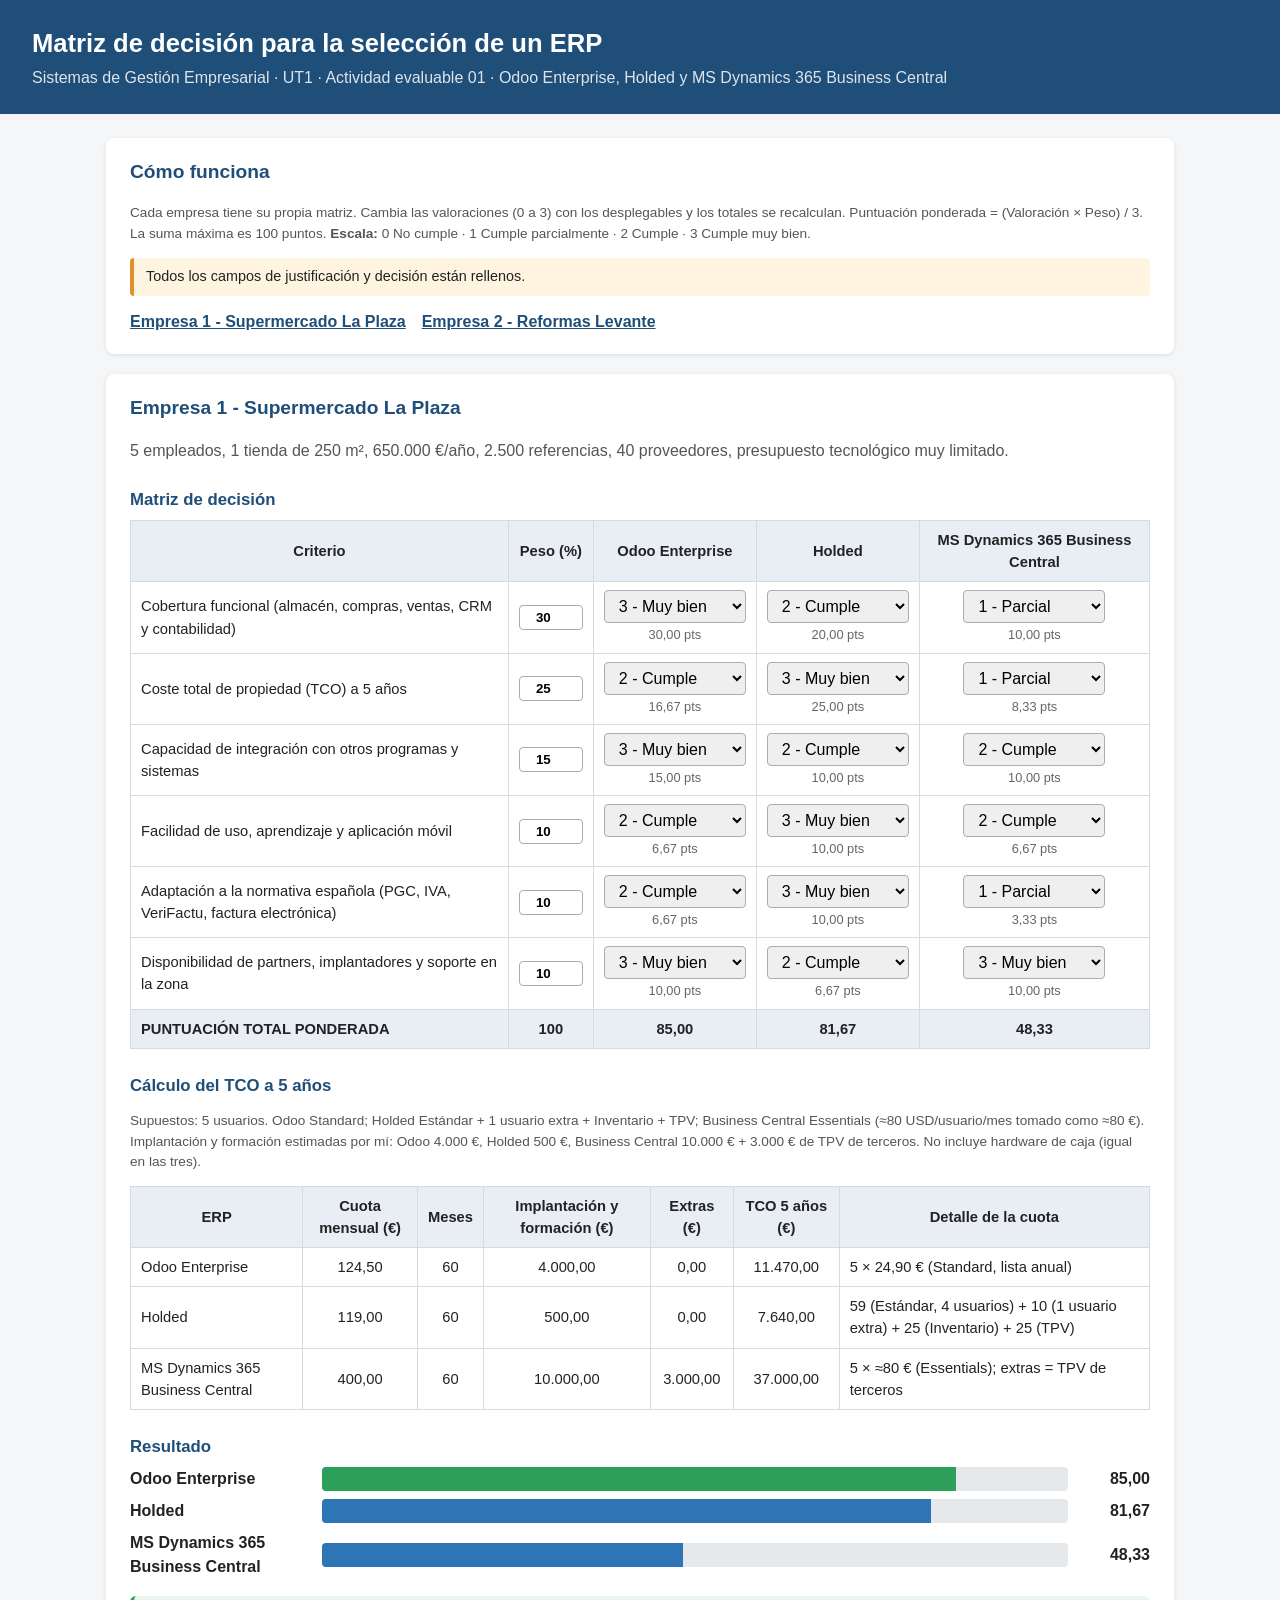
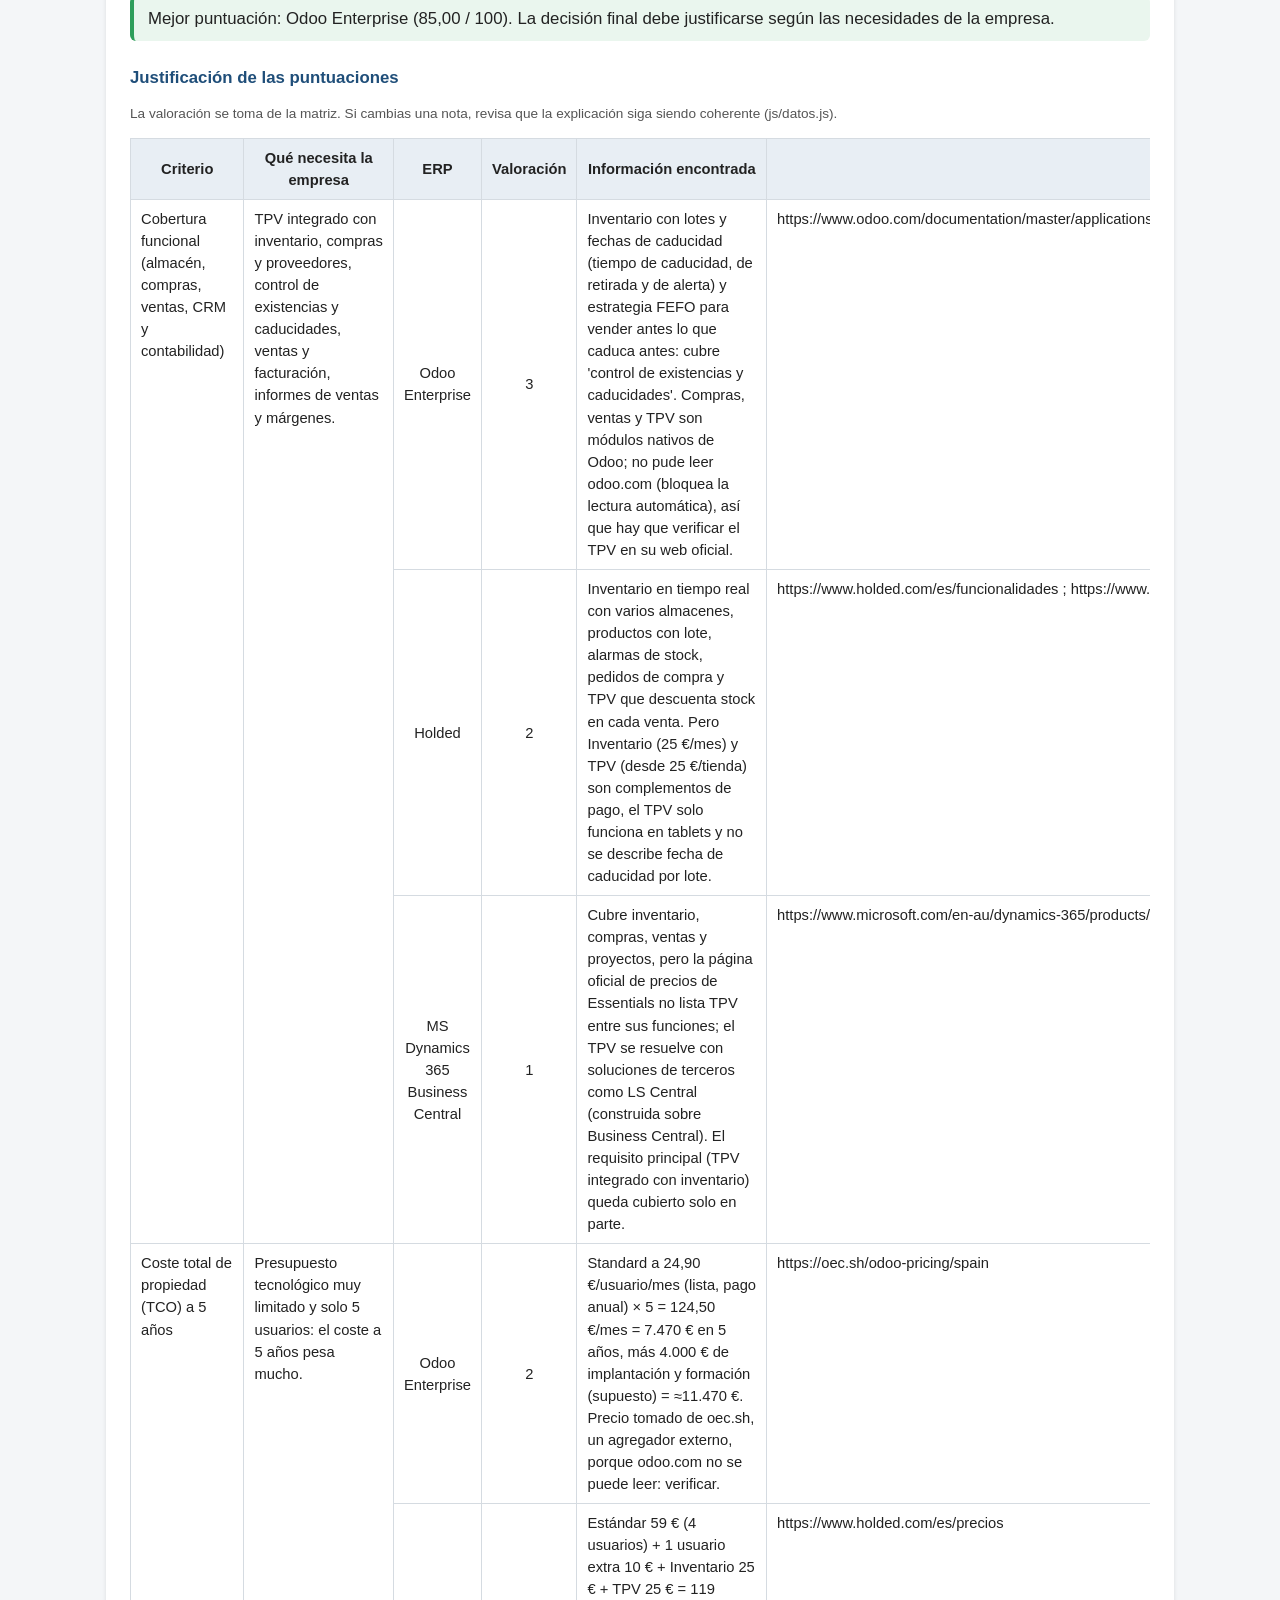
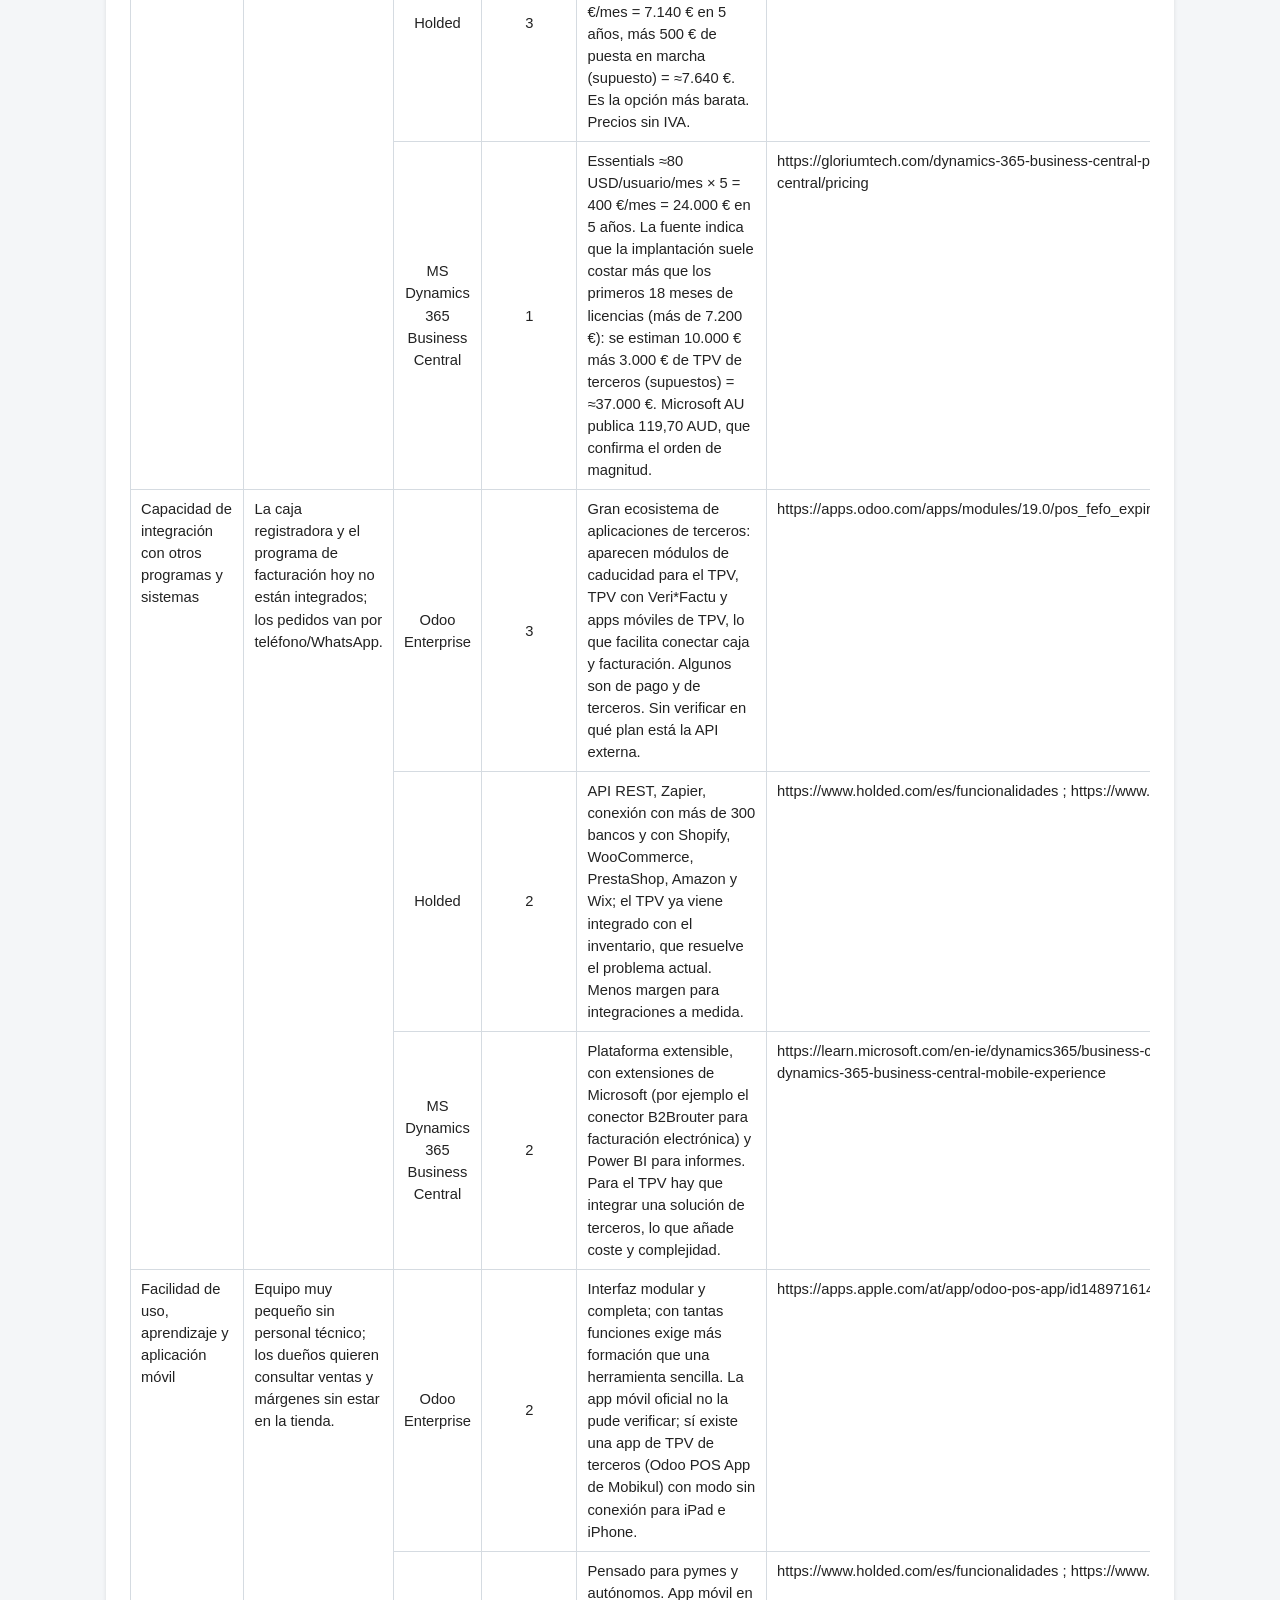
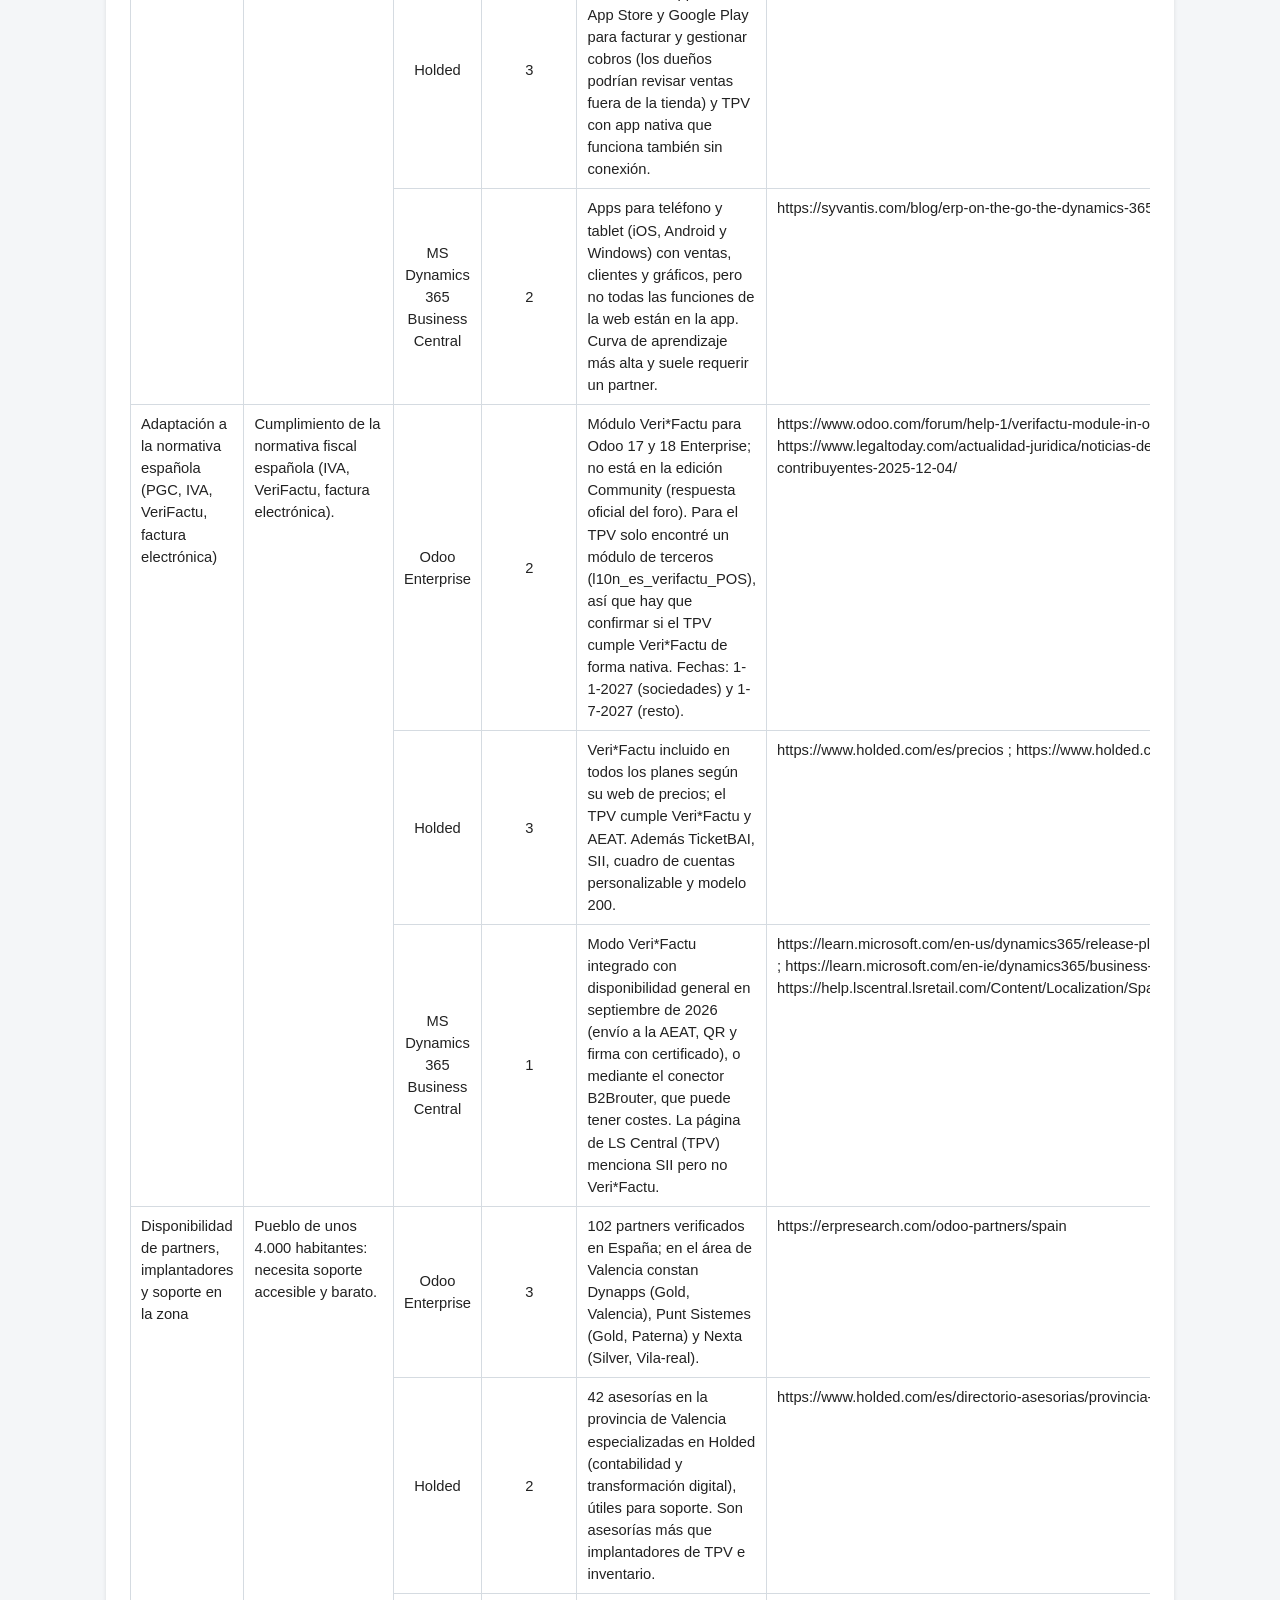
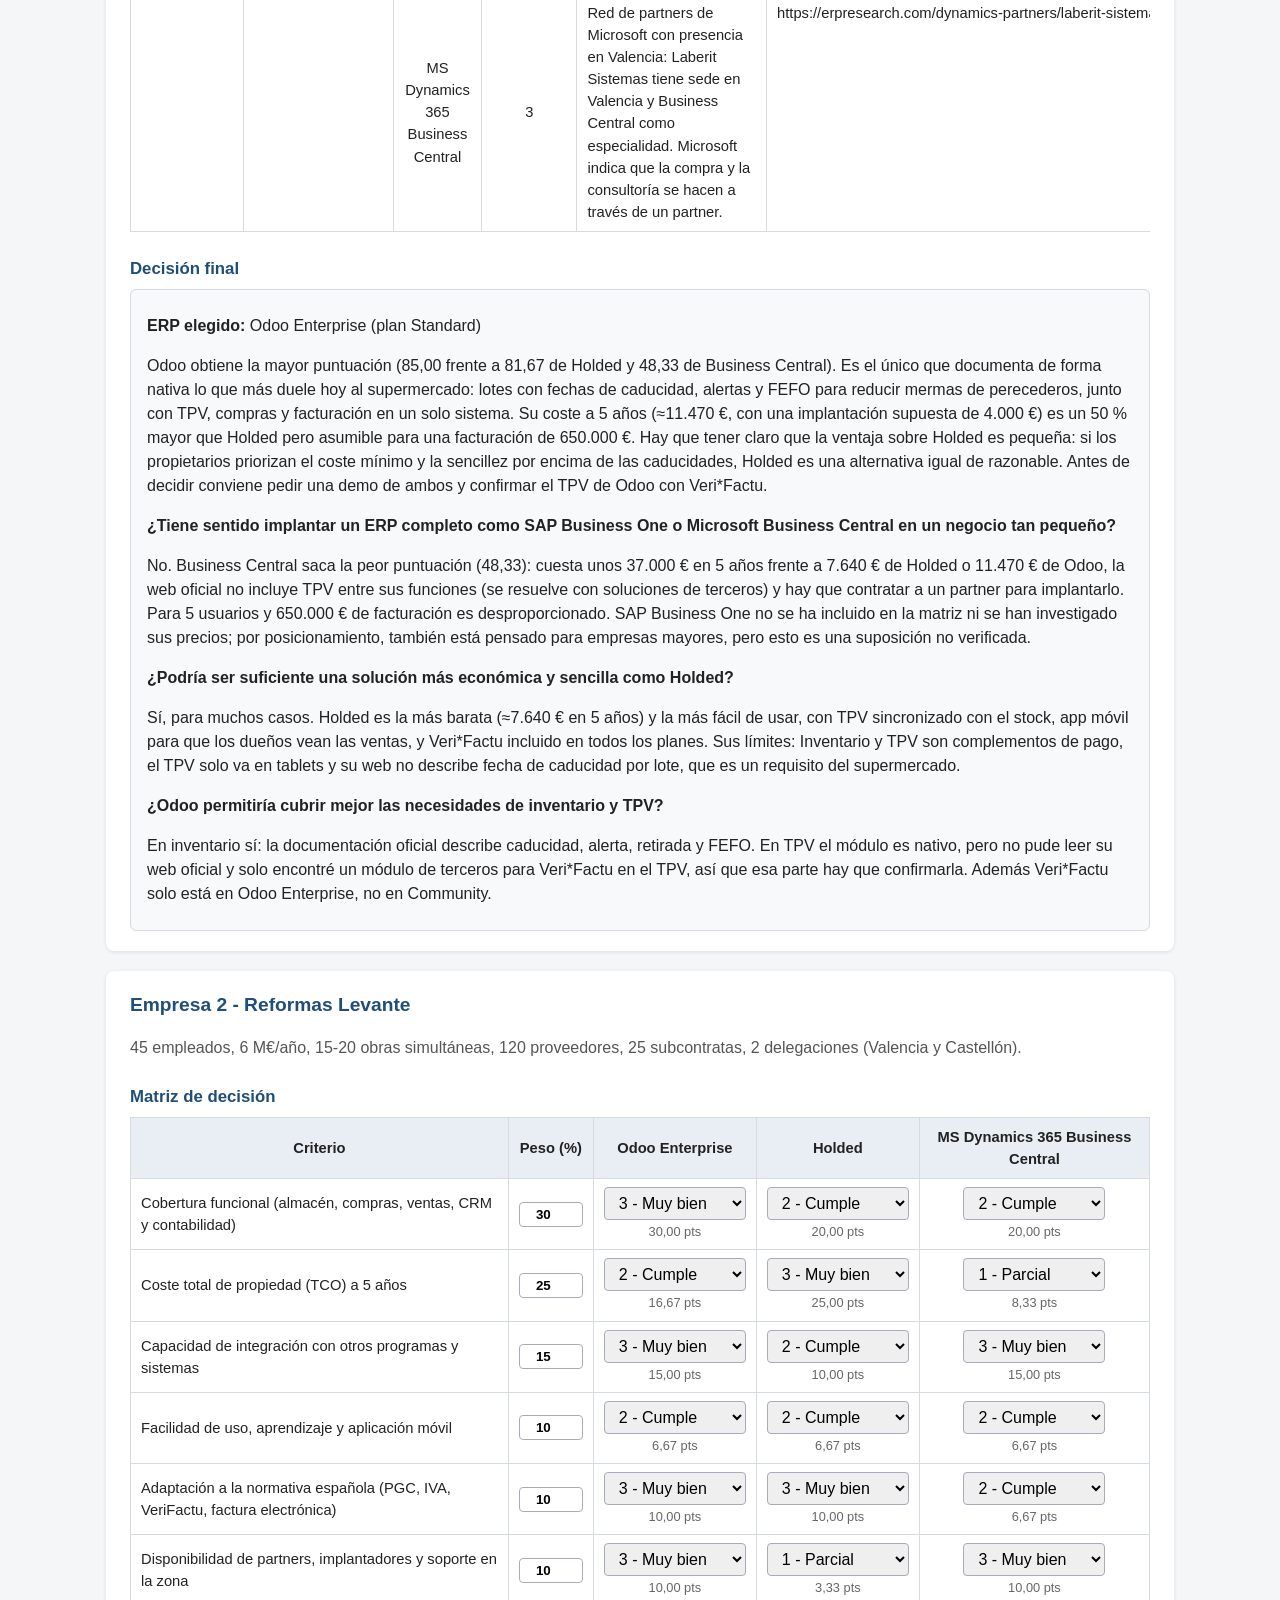
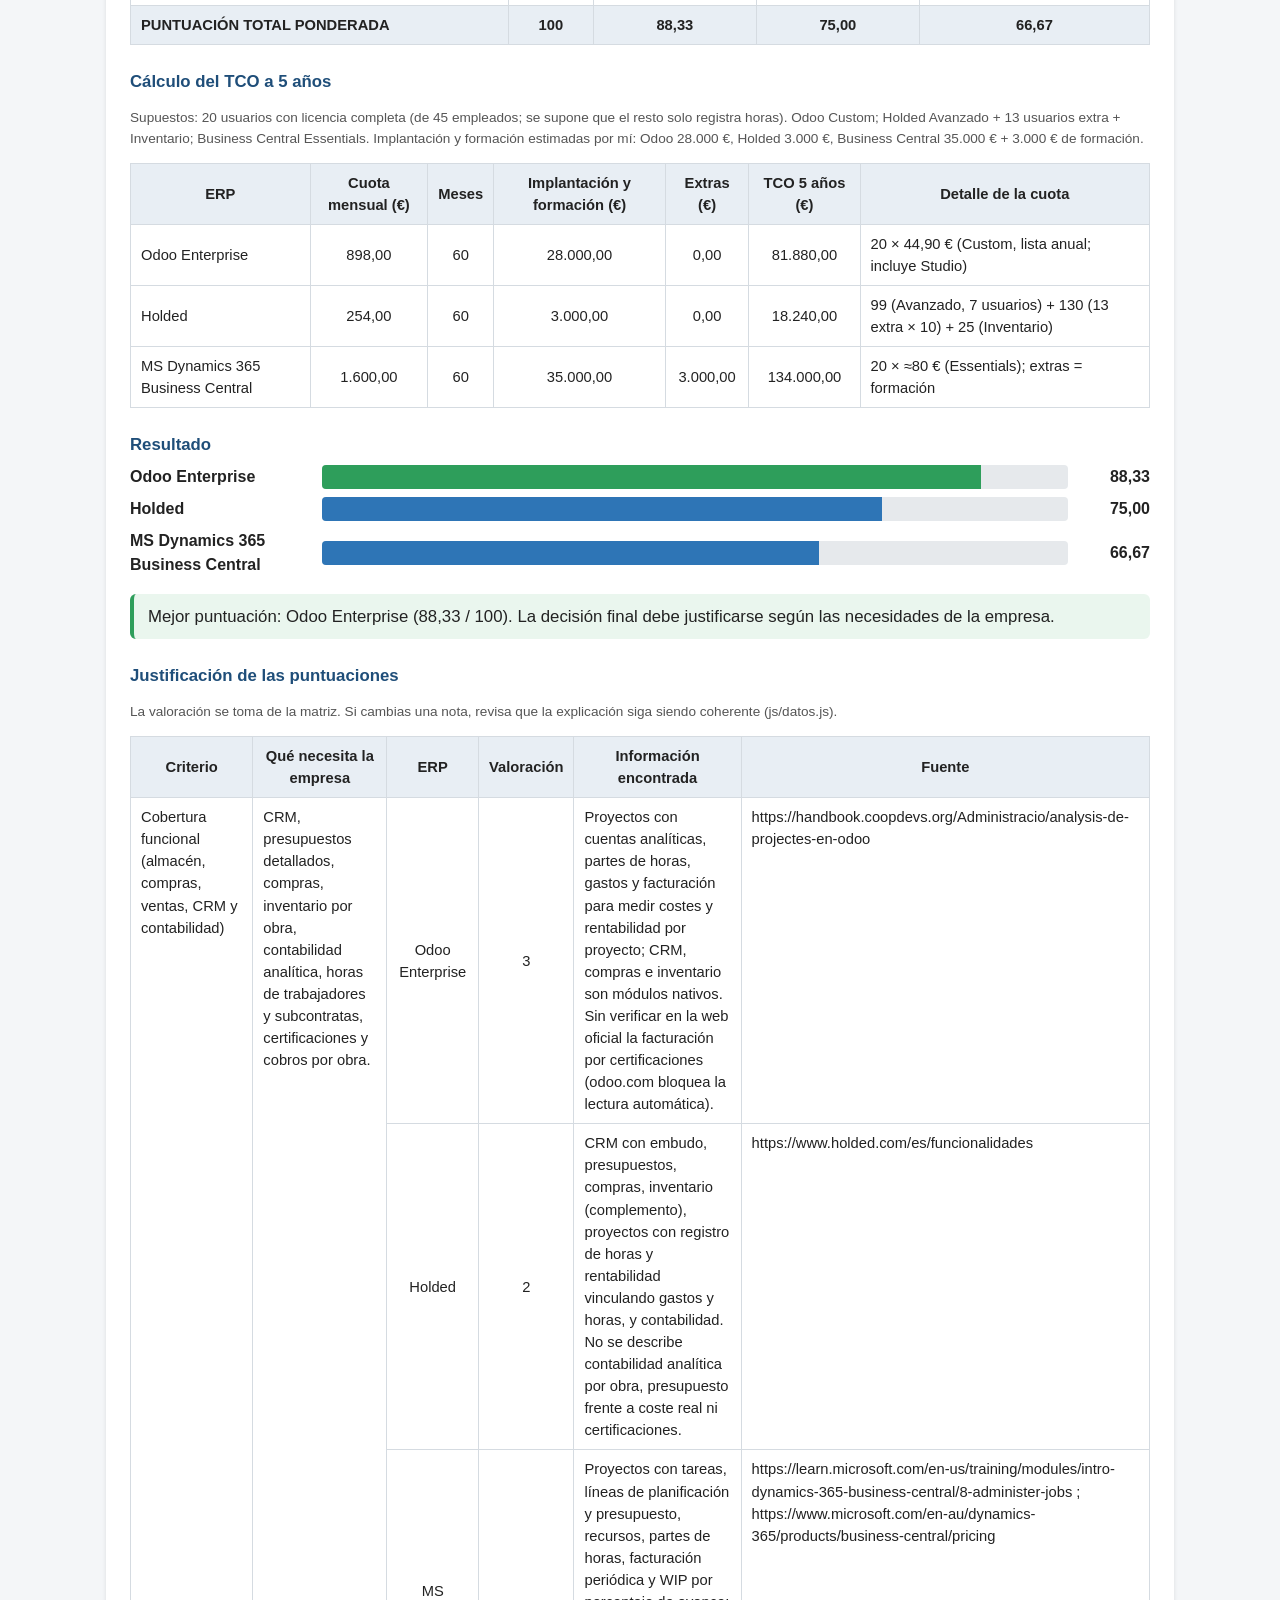
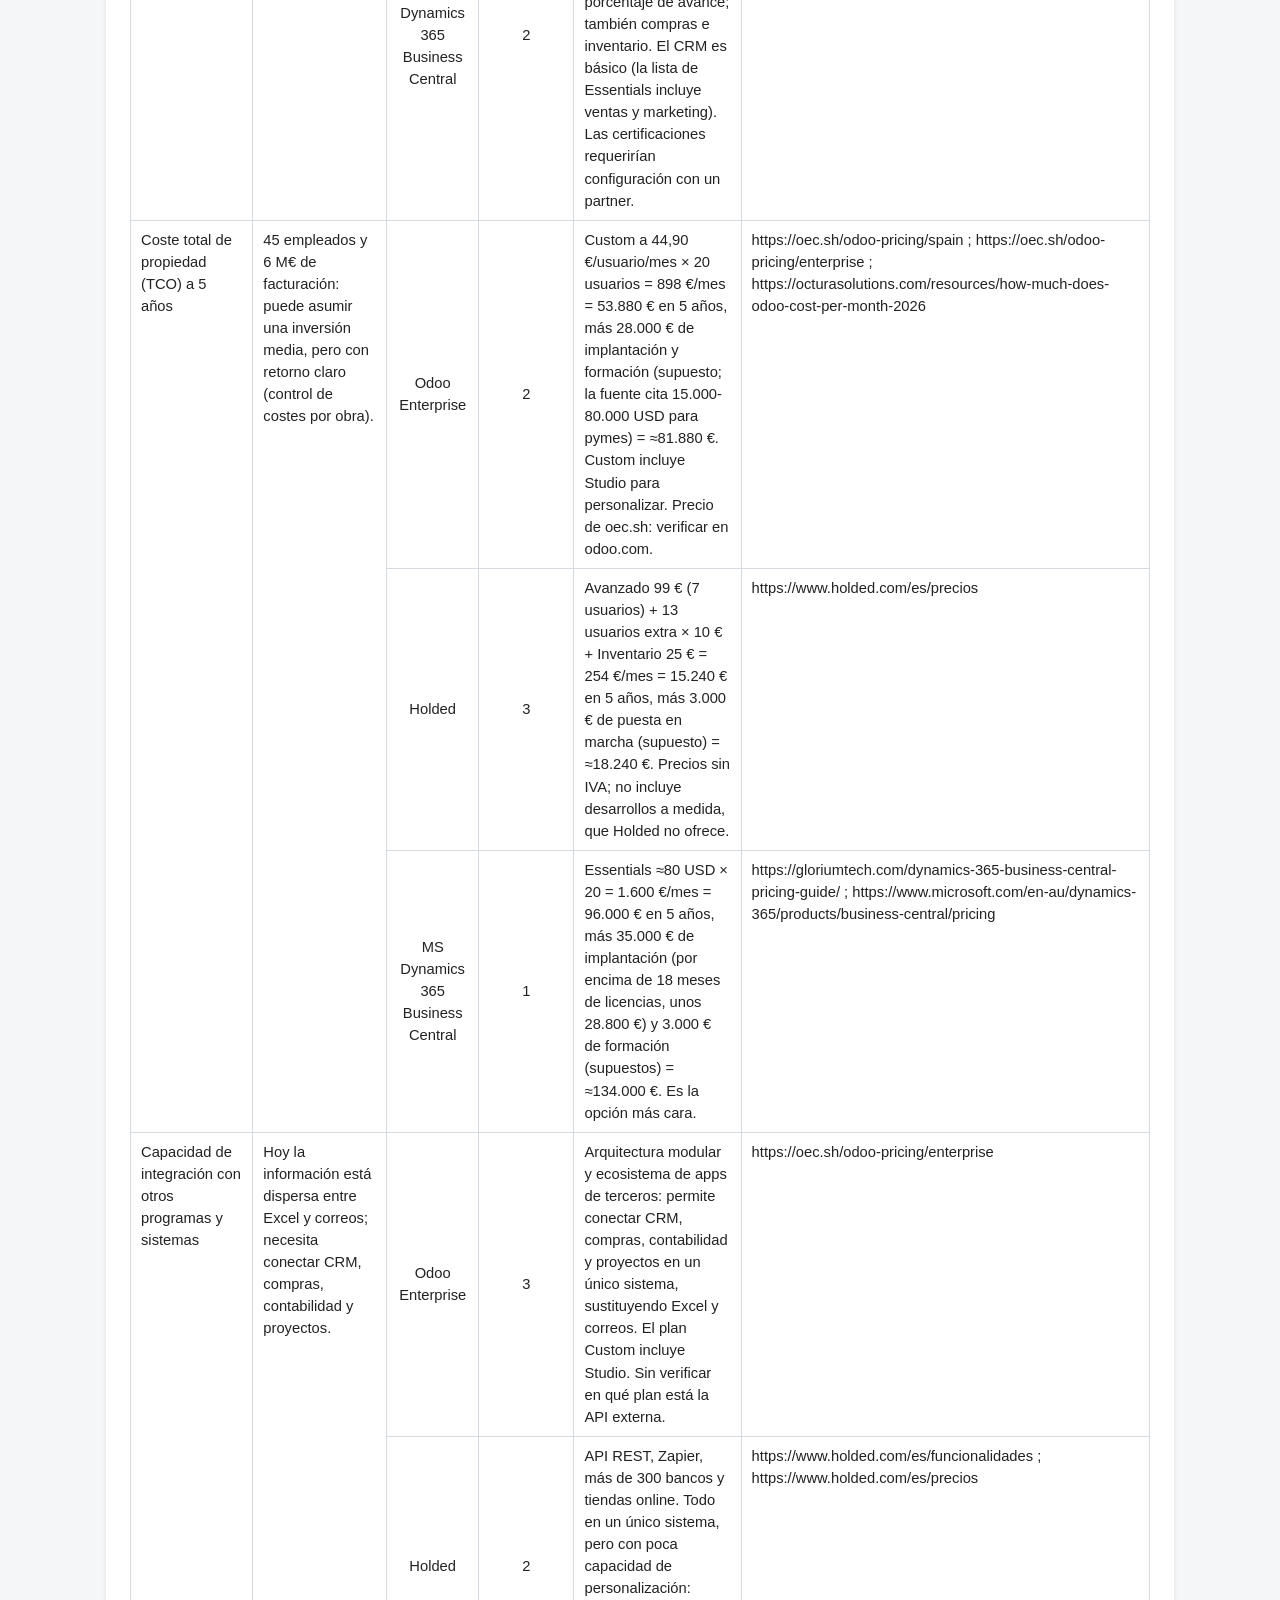
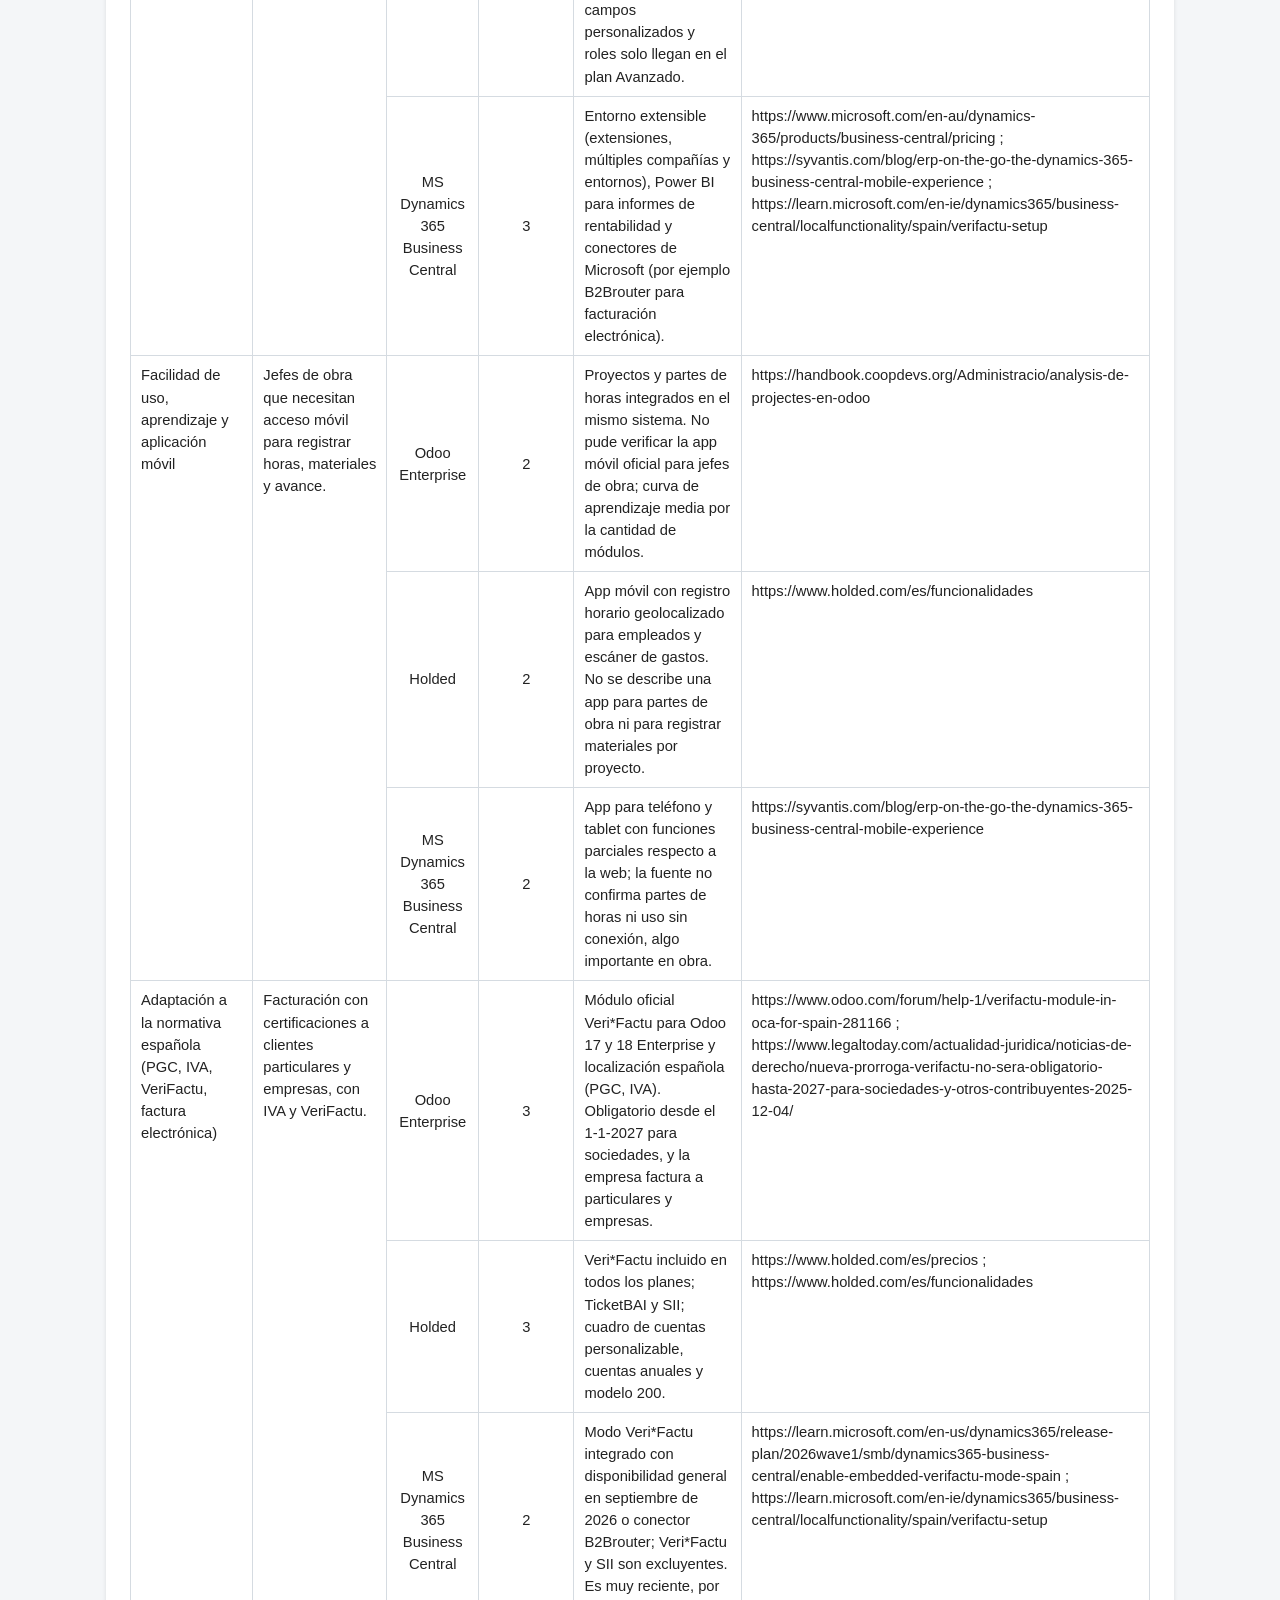
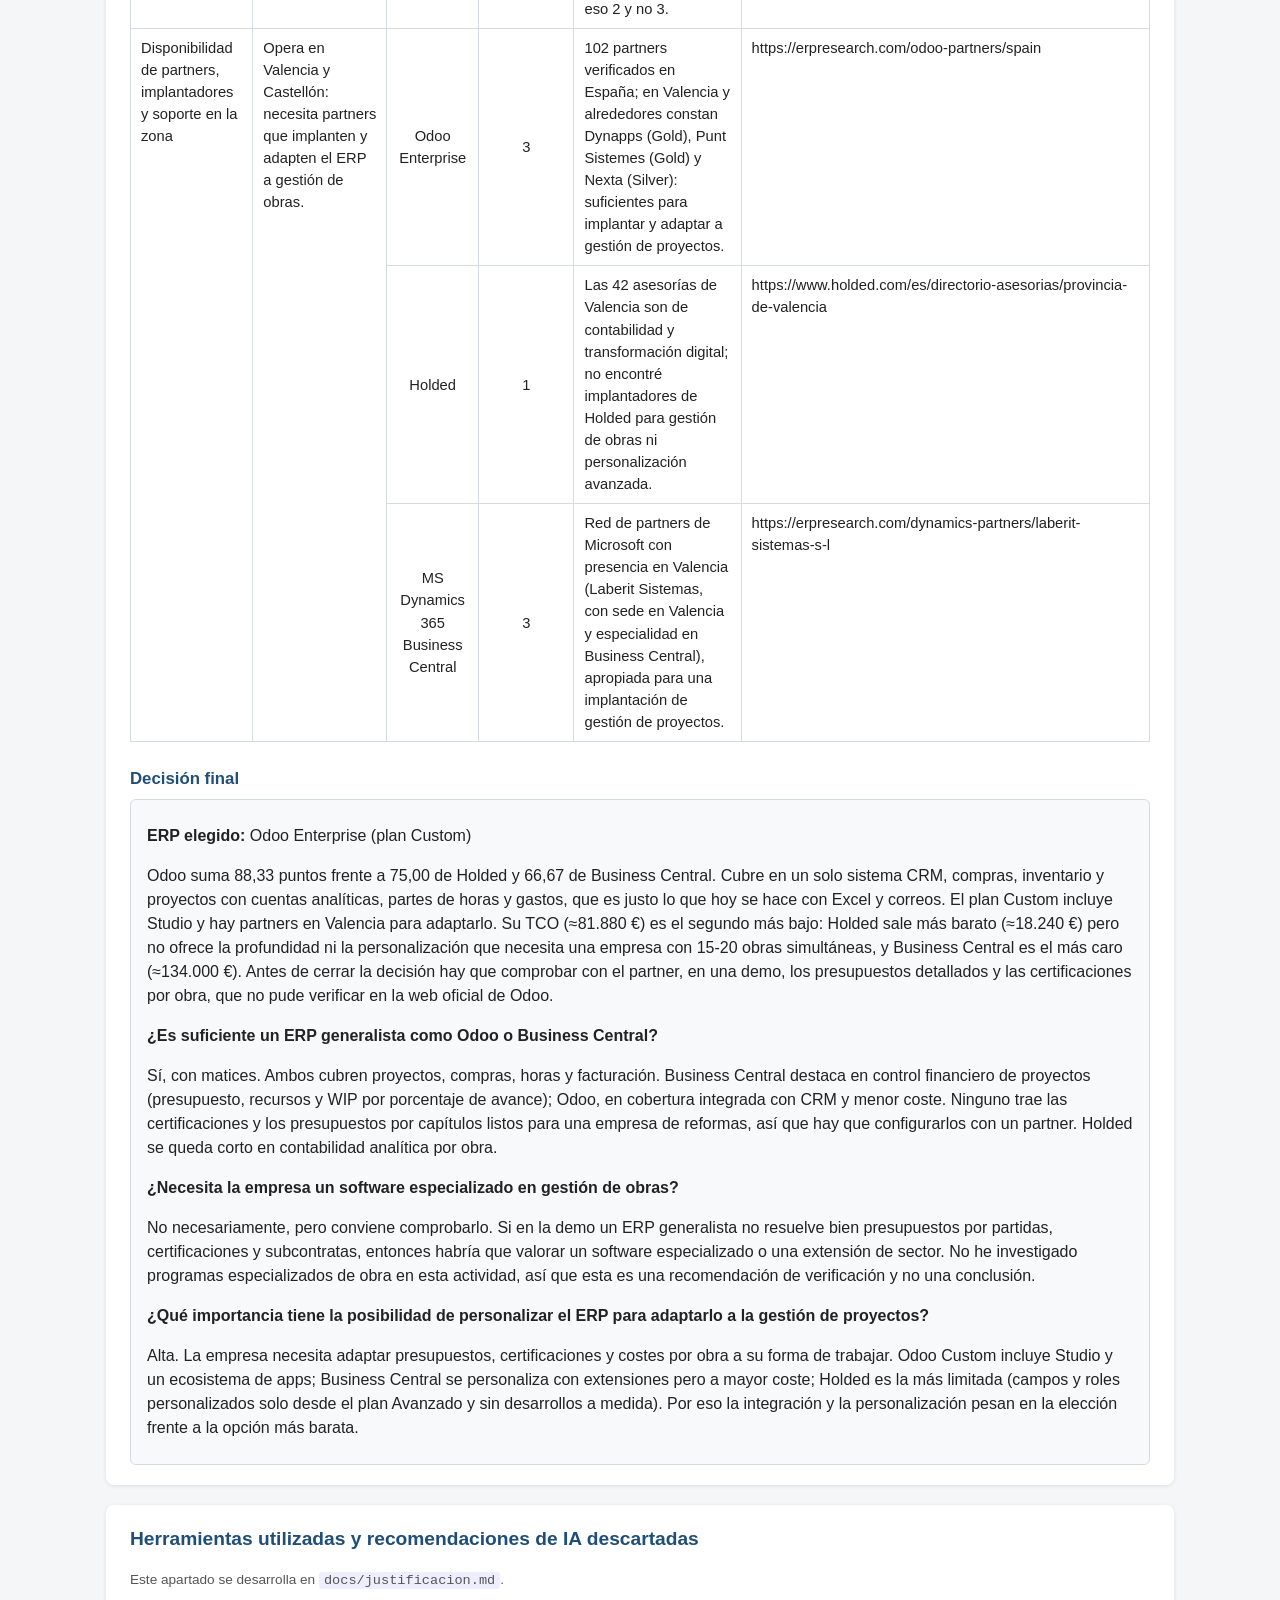
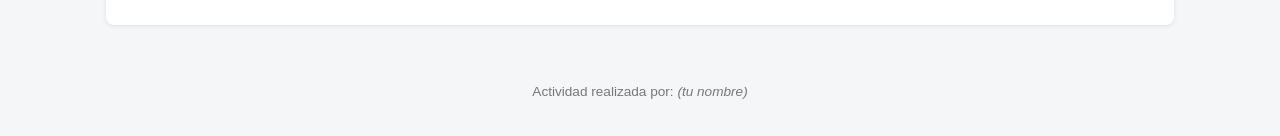
<file: Practica1/index.html>
<!DOCTYPE html>
<html lang="es">
<head>
  <meta charset="UTF-8">
  <meta name="viewport" content="width=device-width, initial-scale=1.0">
  <title>Matriz de decisión ERP - SGE UT1 Actividad 1</title>
  <link rel="stylesheet" href="css/style.css">
</head>
<body>
  <header>
    <h1>Matriz de decisión para la selección de un ERP</h1>
    <p>Sistemas de Gestión Empresarial · UT1 · Actividad evaluable 01 · Odoo Enterprise, Holded y MS Dynamics 365 Business Central</p>
  </header>

  <main>
    <section class="panel">
      <h2>Cómo funciona</h2>
      <p class="nota">
        Cada empresa tiene su propia matriz. Cambia las valoraciones (0 a 3) con los desplegables y los totales se recalculan.
        Puntuación ponderada = (Valoración × Peso) / 3. La suma máxima es 100 puntos.
        <strong>Escala:</strong> 0 No cumple · 1 Cumple parcialmente · 2 Cumple · 3 Cumple muy bien.
      </p>
      <p id="aviso-pendientes" class="aviso"></p>
      <nav id="indice"></nav>
    </section>

    <div id="empresas"></div>

    <section class="panel">
      <h2>Herramientas utilizadas y recomendaciones de IA descartadas</h2>
      <p class="nota">Este apartado se desarrolla en <code>docs/justificacion.md</code>.</p>
    </section>
  </main>

  <footer>
    <p>Actividad realizada por: <em>(tu nombre)</em></p>
  </footer>

  <script src="js/datos.js"></script>
  <script src="js/matriz.js"></script>
</body>
</html>
</file>
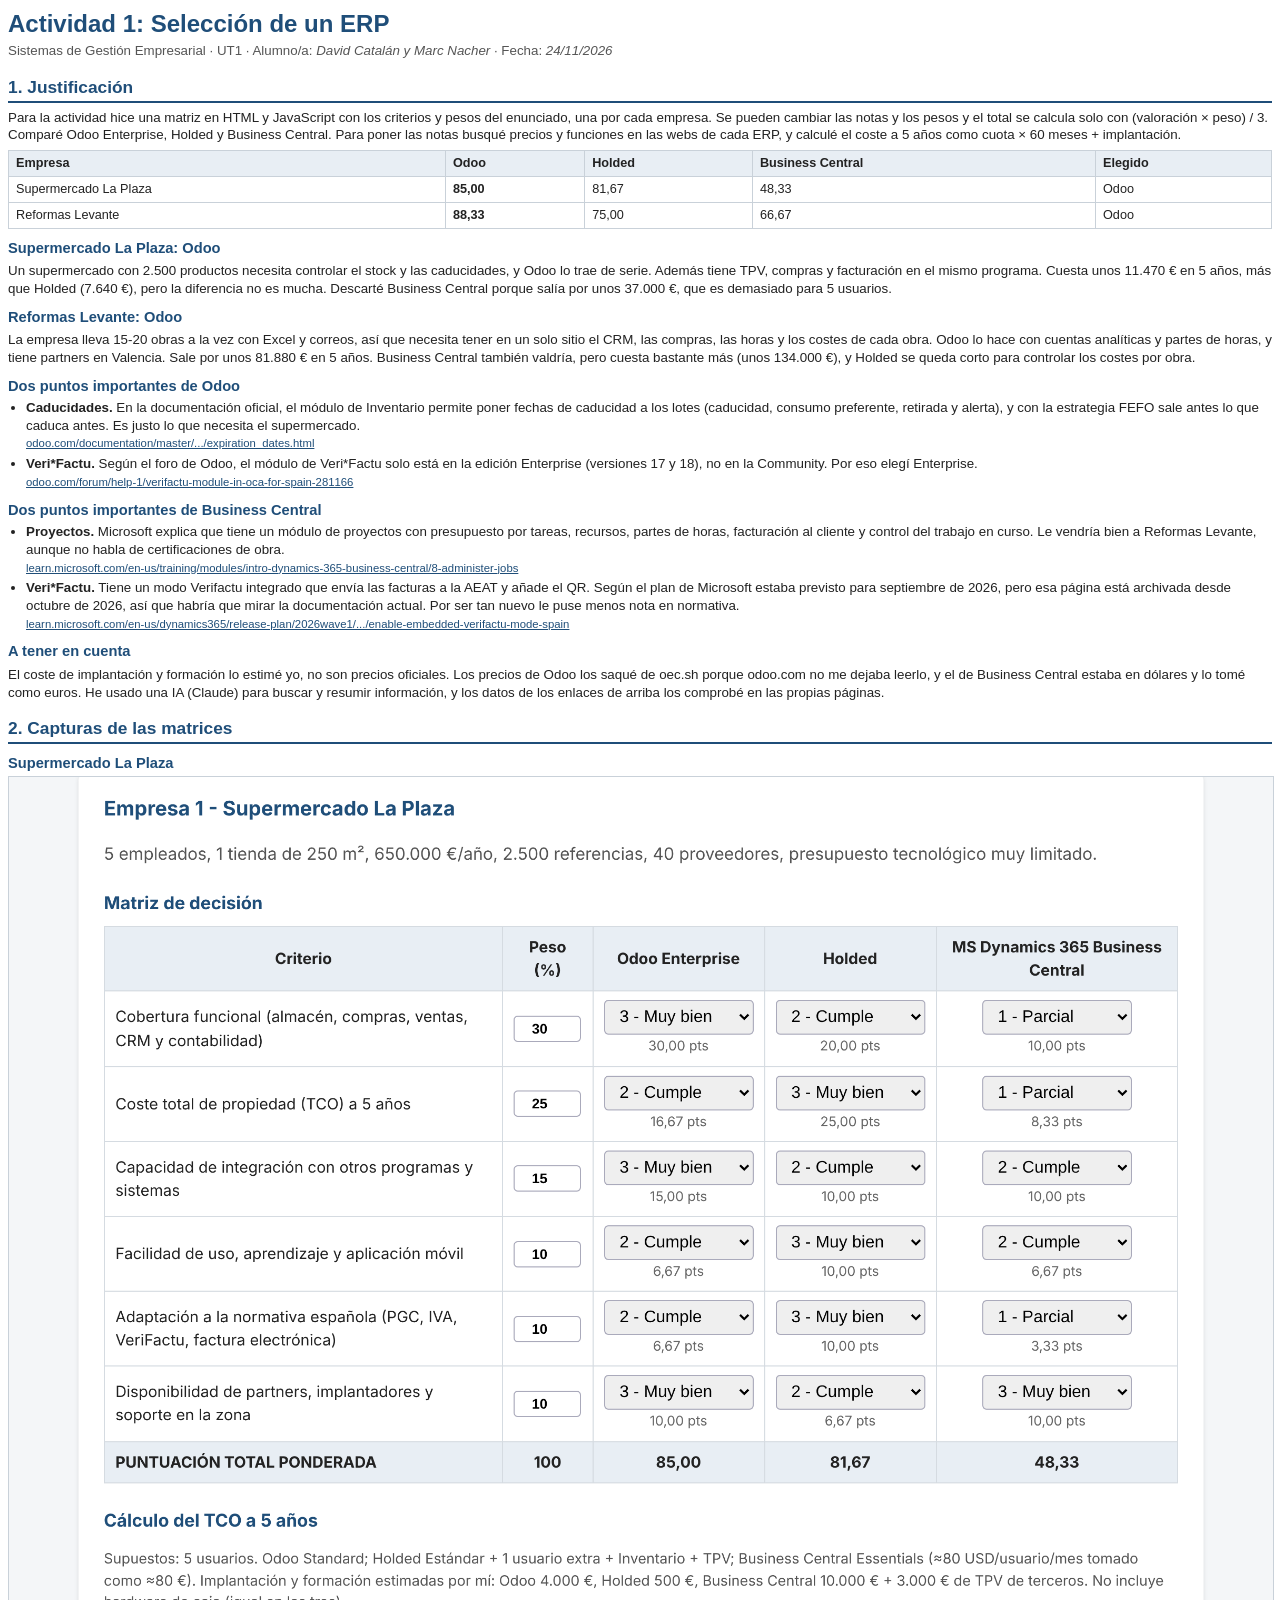
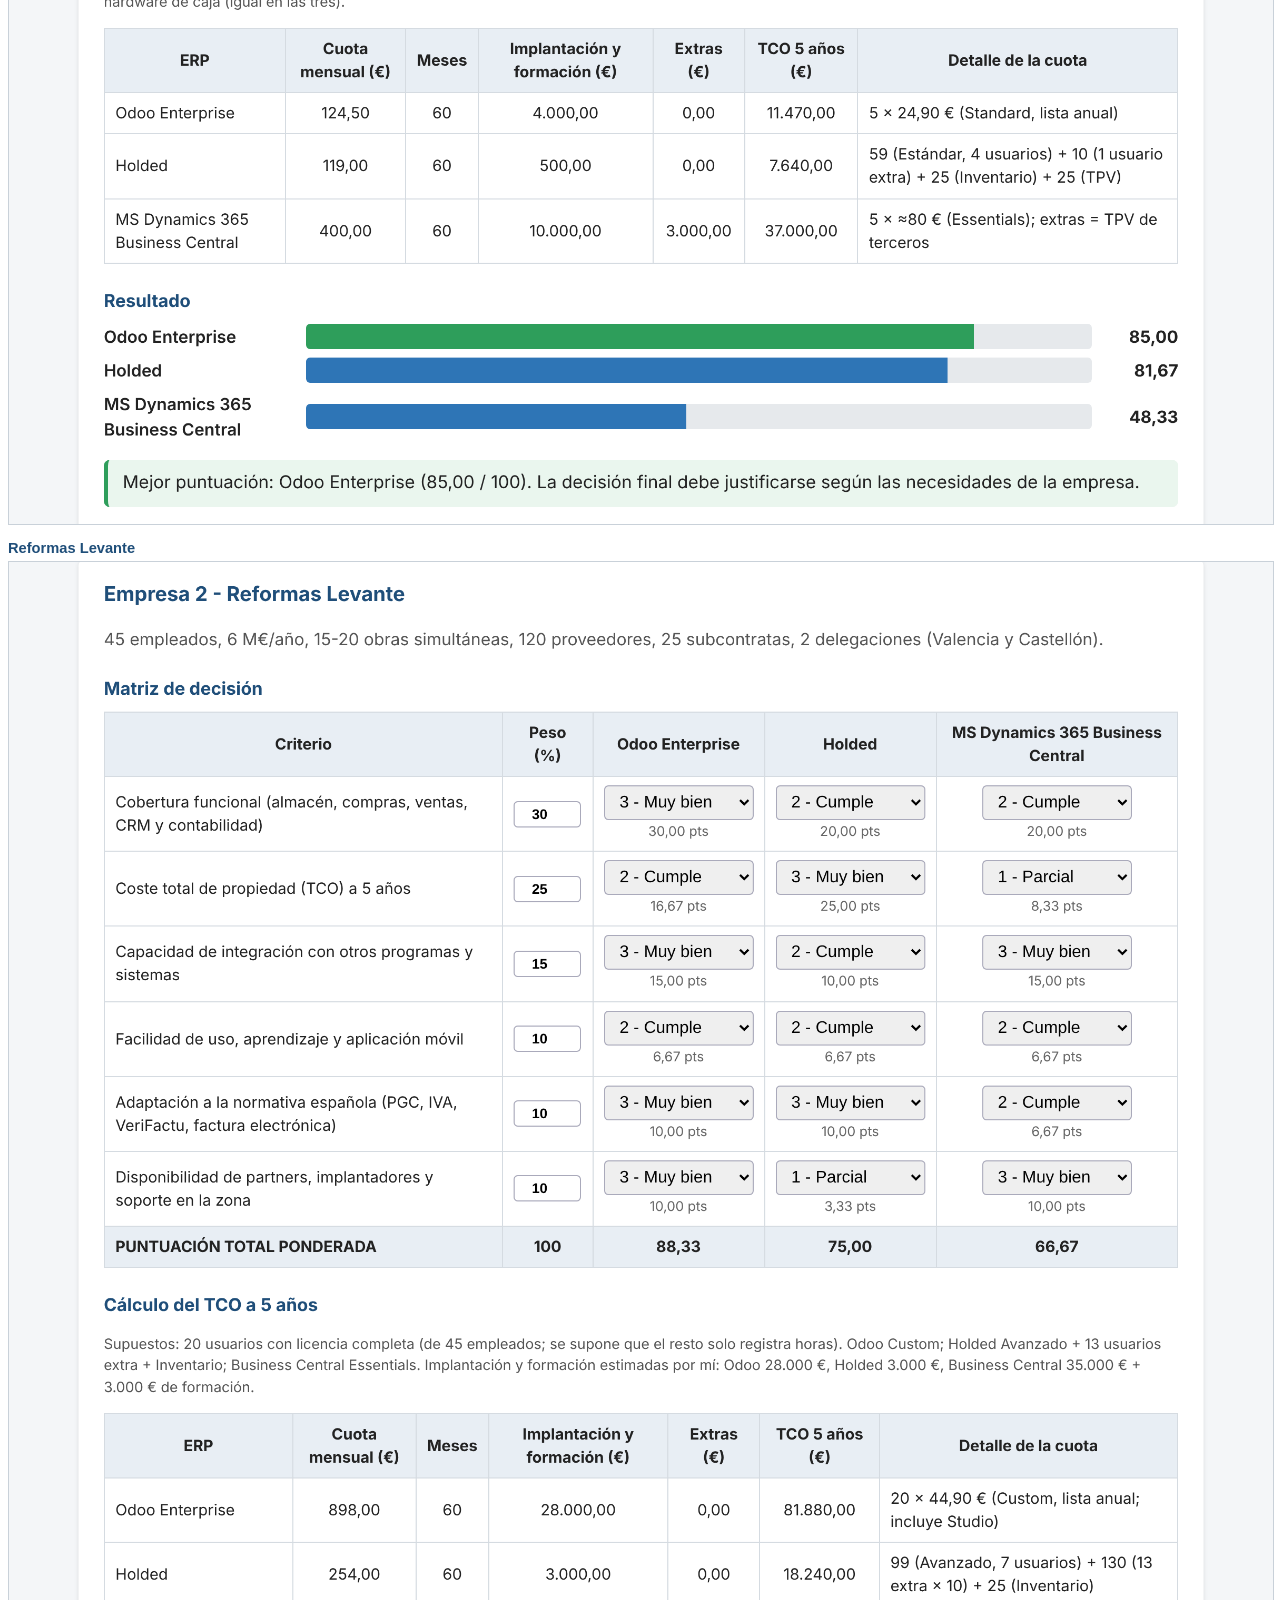
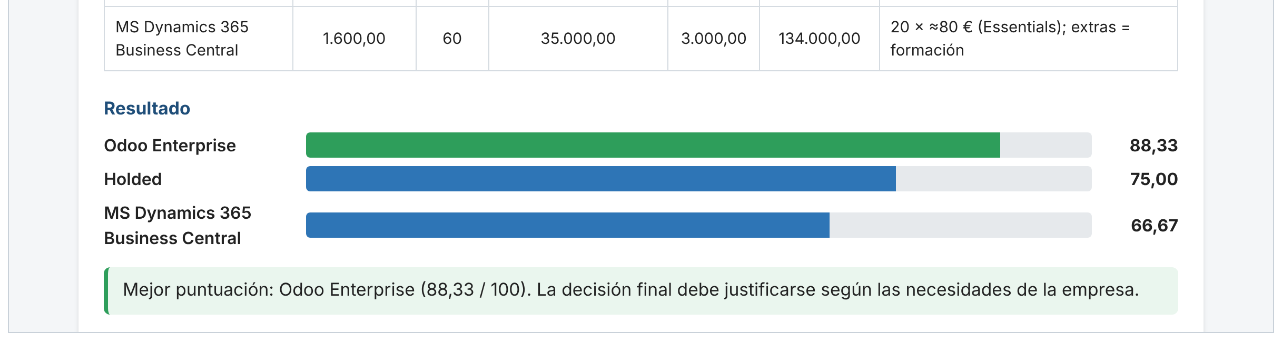
<file: Practica1/docs/documento.html>
<!DOCTYPE html>
<html lang="es">
<head>
<meta charset="UTF-8">
<title>Actividad 1 - Selección de un ERP</title>
<style>
  @page { size: A4; margin: 13mm 15mm; }
  body { font-family: "Segoe UI", Arial, sans-serif; font-size: 10pt; line-height: 1.33; color: #222; }
  h1 { font-size: 18pt; color: #1f4e79; margin: 0 0 2px; }
  h2 { font-size: 13pt; color: #1f4e79; border-bottom: 2px solid #1f4e79; padding-bottom: 2px; margin: 16px 0 6px; }
  h3 { font-size: 11pt; color: #1f4e79; margin: 10px 0 2px; }
  p { margin: 4px 0; }
  .meta { color: #555; margin-bottom: 6px; }
  table { border-collapse: collapse; width: 100%; margin: 6px 0; font-size: 9.5pt; }
  th, td { border: 1px solid #c9d1d9; padding: 4px 7px; text-align: left; }
  th { background: #e8eef4; }
  ul { margin: 3px 0; padding-left: 18px; }
  li { margin-bottom: 3px; }
  .fuente { font-size: 8.5pt; color: #444; word-break: break-all; }
  img { width: 100%; border: 1px solid #c9d1d9; }
  .salto { page-break-before: always; }
  a { color: #1f4e79; }
</style>
</head>
<body>

<h1>Actividad 1: Selección de un ERP</h1>
<div class="meta">Sistemas de Gestión Empresarial · UT1 · Alumno/a: <em>David Catalán y Marc Nacher</em> · Fecha: <em>24/11/2026</em></div>

<h2>1. Justificación</h2>

<p>Para la actividad hice una matriz en HTML y JavaScript con los criterios y pesos del enunciado, una por cada empresa. Se pueden cambiar las notas y los pesos y el total se calcula solo con (valoración × peso) / 3. Comparé Odoo Enterprise, Holded y Business Central. Para poner las notas busqué precios y funciones en las webs de cada ERP, y calculé el coste a 5 años como cuota × 60 meses + implantación.</p>

<table>
  <tr><th>Empresa</th><th>Odoo</th><th>Holded</th><th>Business Central</th><th>Elegido</th></tr>
  <tr><td>Supermercado La Plaza</td><td><strong>85,00</strong></td><td>81,67</td><td>48,33</td><td>Odoo</td></tr>
  <tr><td>Reformas Levante</td><td><strong>88,33</strong></td><td>75,00</td><td>66,67</td><td>Odoo</td></tr>
</table>

<h3>Supermercado La Plaza: Odoo</h3>
<p>Un supermercado con 2.500 productos necesita controlar el stock y las caducidades, y Odoo lo trae de serie. Además tiene TPV, compras y facturación en el mismo programa. Cuesta unos 11.470 € en 5 años, más que Holded (7.640 €), pero la diferencia no es mucha. Descarté Business Central porque salía por unos 37.000 €, que es demasiado para 5 usuarios.</p>

<h3>Reformas Levante: Odoo</h3>
<p>La empresa lleva 15-20 obras a la vez con Excel y correos, así que necesita tener en un solo sitio el CRM, las compras, las horas y los costes de cada obra. Odoo lo hace con cuentas analíticas y partes de horas, y tiene partners en Valencia. Sale por unos 81.880 € en 5 años. Business Central también valdría, pero cuesta bastante más (unos 134.000 €), y Holded se queda corto para controlar los costes por obra.</p>

<h3>Dos puntos importantes de Odoo</h3>
<ul>
  <li><strong>Caducidades.</strong> En la documentación oficial, el módulo de Inventario permite poner fechas de caducidad a los lotes (caducidad, consumo preferente, retirada y alerta), y con la estrategia FEFO sale antes lo que caduca antes. Es justo lo que necesita el supermercado.<br>
  <span class="fuente"><a href="https://www.odoo.com/documentation/master/applications/inventory_and_mrp/inventory/product_management/product_tracking/expiration_dates.html">odoo.com/documentation/master/.../expiration_dates.html</a></span></li>
  <li><strong>Veri*Factu.</strong> Según el foro de Odoo, el módulo de Veri*Factu solo está en la edición Enterprise (versiones 17 y 18), no en la Community. Por eso elegí Enterprise.<br>
  <span class="fuente"><a href="https://www.odoo.com/forum/help-1/verifactu-module-in-oca-for-spain-281166">odoo.com/forum/help-1/verifactu-module-in-oca-for-spain-281166</a></span></li>
</ul>

<h3>Dos puntos importantes de Business Central</h3>
<ul>
  <li><strong>Proyectos.</strong> Microsoft explica que tiene un módulo de proyectos con presupuesto por tareas, recursos, partes de horas, facturación al cliente y control del trabajo en curso. Le vendría bien a Reformas Levante, aunque no habla de certificaciones de obra.<br>
  <span class="fuente"><a href="https://learn.microsoft.com/en-us/training/modules/intro-dynamics-365-business-central/8-administer-jobs">learn.microsoft.com/en-us/training/modules/intro-dynamics-365-business-central/8-administer-jobs</a></span></li>
  <li><strong>Veri*Factu.</strong> Tiene un modo Verifactu integrado que envía las facturas a la AEAT y añade el QR. Según el plan de Microsoft estaba previsto para septiembre de 2026, pero esa página está archivada desde octubre de 2026, así que habría que mirar la documentación actual. Por ser tan nuevo le puse menos nota en normativa.<br>
  <span class="fuente"><a href="https://learn.microsoft.com/en-us/dynamics365/release-plan/2026wave1/smb/dynamics365-business-central/enable-embedded-verifactu-mode-spain">learn.microsoft.com/en-us/dynamics365/release-plan/2026wave1/.../enable-embedded-verifactu-mode-spain</a></span></li>
</ul>

<h3>A tener en cuenta</h3>
<p>El coste de implantación y formación lo estimé yo, no son precios oficiales. Los precios de Odoo los saqué de oec.sh porque odoo.com no me dejaba leerlo, y el de Business Central estaba en dólares y lo tomé como euros. He usado una IA (Claude) para buscar y resumir información, y los datos de los enlaces de arriba los comprobé en las propias páginas.</p>

<h2 class="salto">2. Capturas de las matrices</h2>
<h3>Supermercado La Plaza</h3>
<img src="../capturas/matriz_empresa1.png" alt="Matriz del supermercado">

<h3 class="salto">Reformas Levante</h3>
<img src="../capturas/matriz_empresa2.png" alt="Matriz de Reformas Levante">

</body>
</html>
</file>
<file: Practica1/css/style.css>
* { box-sizing: border-box; }

body {
  font-family: "Segoe UI", Arial, sans-serif;
  margin: 0;
  background: #f4f6f8;
  color: #222;
  line-height: 1.5;
}

header {
  background: #1f4e79;
  color: #fff;
  padding: 24px 32px;
}
header h1 { margin: 0 0 4px; font-size: 1.6rem; }
header p { margin: 0; opacity: 0.85; }

main { max-width: 1100px; margin: 24px auto; padding: 0 16px; }

.panel {
  background: #fff;
  border-radius: 8px;
  padding: 20px 24px;
  margin-bottom: 20px;
  box-shadow: 0 1px 4px rgba(0, 0, 0, 0.1);
}
.panel h2 { margin-top: 0; color: #1f4e79; font-size: 1.2rem; }

select { padding: 6px 10px; font-size: 1rem; border-radius: 4px; border: 1px solid #aab; }

.descripcion { color: #555; margin-bottom: 0; }

.tabla-wrap { overflow-x: auto; }

table { width: 100%; border-collapse: collapse; font-size: 0.92rem; }
th, td { border: 1px solid #d5dbe1; padding: 8px 10px; text-align: center; }
th { background: #e8eef4; }
td.criterio, td.texto { text-align: left; }
td.peso { font-weight: bold; }

tfoot td { background: #e8eef4; font-weight: bold; }

.puntos { display: block; font-size: 0.8rem; color: #666; margin-top: 2px; }

.nota { font-size: 0.85rem; color: #555; }
.leyenda { font-size: 0.85rem; background: #f0f4f8; padding: 8px 12px; border-radius: 4px; }

.barra-fila { display: flex; align-items: center; gap: 12px; margin: 8px 0; }
.barra-nombre { width: 180px; font-weight: 600; }
.barra-fondo { flex: 1; background: #e6e9ec; border-radius: 4px; height: 24px; overflow: hidden; }
.barra { height: 100%; background: #2e75b6; transition: width 0.3s; }
.barra.mejor { background: #2e9e5b; }
.barra-valor { width: 70px; text-align: right; font-weight: bold; }

.ganador { font-size: 1.05rem; background: #eaf6ee; padding: 10px 14px; border-radius: 6px; border-left: 4px solid #2e9e5b; }

code { background: #eef; padding: 1px 5px; border-radius: 3px; }

footer { text-align: center; color: #777; padding: 20px; font-size: 0.85rem; }

h3 { color: #1f4e79; margin: 24px 0 8px; font-size: 1.05rem; }

nav#indice a { display: inline-block; margin-right: 16px; color: #1f4e79; font-weight: 600; }

.aviso { background: #fff4e0; border-left: 4px solid #e0912b; padding: 8px 12px; border-radius: 4px; font-size: 0.9rem; }

table.justificacion td.texto { vertical-align: top; }
td.pendiente { background: #fff4e0; color: #8a5a00; font-style: italic; }

.decision { background: #f7f9fb; border: 1px solid #d5dbe1; border-radius: 6px; padding: 8px 16px; }
.decision .pregunta { font-weight: 600; margin-bottom: 2px; }

td.peso input { width: 64px; padding: 4px; text-align: center; font-weight: bold; border: 1px solid #aab; border-radius: 4px; }
</file>
